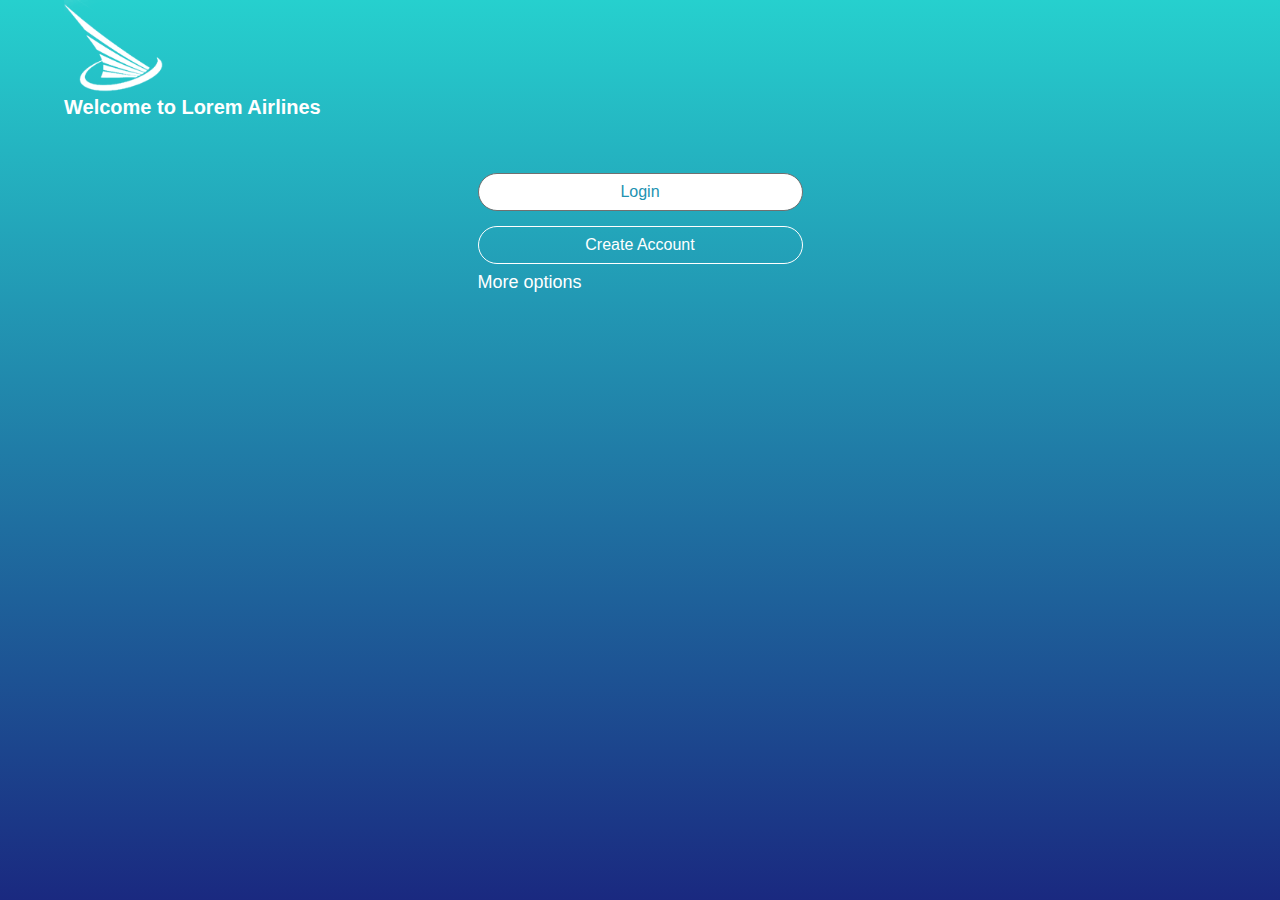
<file: index.html>
<!DOCTYPE html>
<html>

<head>
    <meta charset="utf-8">
    <meta name="viewport" content="width=device-width, initial-scale=1.0">
    <title>werkwerk</title>
    <link rel="stylesheet" href="assets/bootstrap/css/bootstrap.min.css">
    <link rel="stylesheet" href="assets/fonts/font-awesome.min.css">
    <link rel="stylesheet" href="assets/css/slick-theme.css">
    <link rel="stylesheet" href="assets/css/slick.css">
    <link rel="stylesheet" href="assets/css/styles.css">
</head>

<body class="gradientbg">
    <div>
        <div></div>
        <div><img src="assets/img/Logo3.png" style="height:92px;margin-left:5%;"></div>
        <div>
            <p class="welcome">Welcome to Lorem Airlines</p>
        </div>
    </div>
    <div class="login-signup">
        <div style="margin:0 auto;max-width:325px;"><a class="btn btn-primary whiteBtn" role="button" href="login.html">Login</a><a class="btn btn-primary signUpBtn" role="button" href="login.html">Create Account</a><a href="login-options.html" class="moreOptionsBtn">More options</a></div>
    </div>
    <script src="assets/js/jquery.min.js"></script>
    <script src="assets/bootstrap/js/bootstrap.min.js"></script>
    <script src="assets/js/main.js"></script>
    <script src="assets/js/slick.min.js"></script>
</body>

</html>
</file>
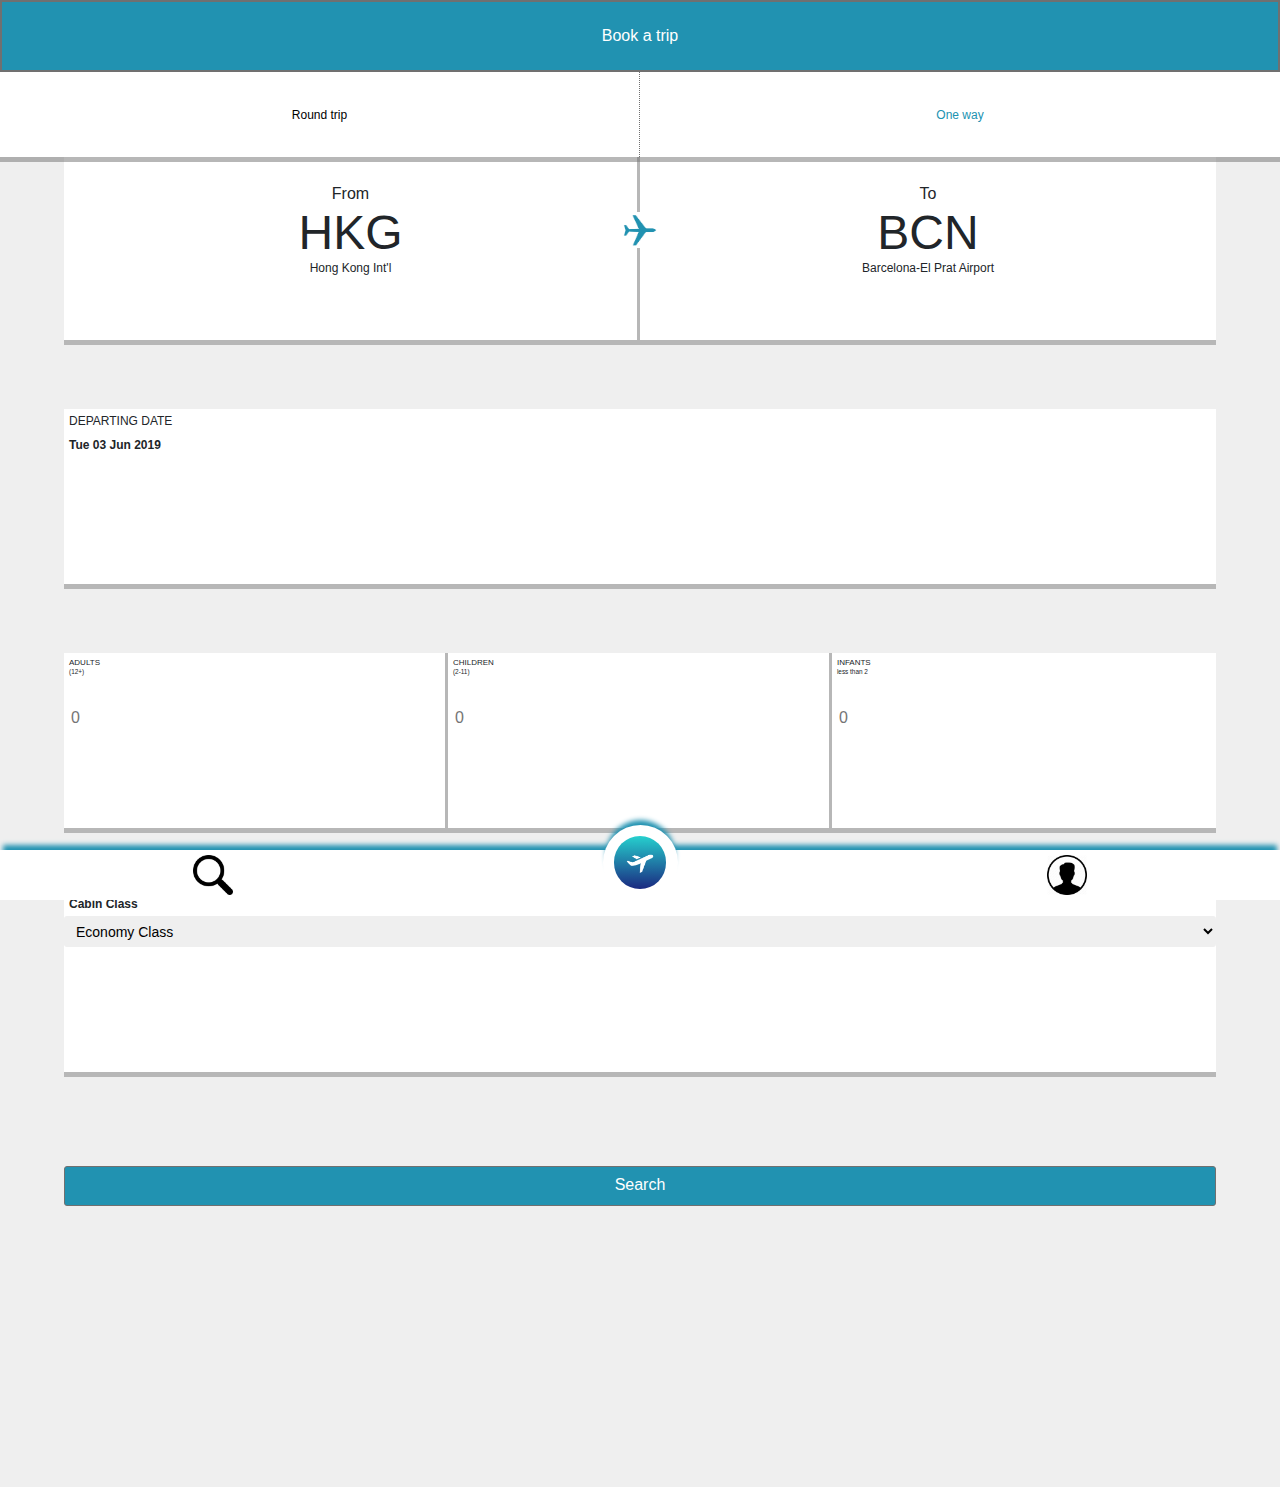
<file: booking-one-way.html>
<!DOCTYPE html>
<html>

<head>
    <meta charset="utf-8">
    <meta name="viewport" content="width=device-width, initial-scale=1.0">
    <title>werkwerk</title>
    <link rel="stylesheet" href="assets/bootstrap/css/bootstrap.min.css">
    <link rel="stylesheet" href="assets/fonts/font-awesome.min.css">
    <link rel="stylesheet" href="assets/css/slick-theme.css">
    <link rel="stylesheet" href="assets/css/slick.css">
    <link rel="stylesheet" href="assets/css/styles.css">
</head>

<body class="graybg">
    <div class="fixed-top headcont">
        <div class="colored-head cont">
            <h1 class="text-center" style="color:#fff;">Book a trip</h1>
        </div>
        <div class="head2" style="border-bottom:solid 5px rgba(112,112,112,0.5);">
            <div class="cont" style="border-right:1px dotted #707070;"><a href="booking-round-trip.html" style="color:#000000;">Round trip</a></div>
            <div class="cont"><a href="#" style="color:#2192b1;">One way</a></div>
        </div>
    </div>
    <div class="flight-box cont" style="margin-top:120px;"><img src="assets/img/flight logo2blue.png" style="position:absolute;height:4%;background-color:#fff;">
        <div class="cont" style="border-right:solid 3px rgba(112,112,112,0.5);">
            <div>
                <h2>From</h2>
                <h1>HKG</h1>
                <h3>Hong Kong Int'l</h3>
            </div>
        </div>
        <div class="cont">
            <div>
                <h2>To</h2>
                <h1>BCN</h1>
                <h3>Barcelona-El Prat Airport</h3>
            </div>
        </div>
    </div>
    <div class="flight-box-small cont" style="margin-top:5%;">
        <div style="/*border-right:solid 3px rgba(112,112,112,0.5);*/">
            <h2>DEPARTING DATE</h2>
            <h3>Tue 03 Jun 2019</h3>
        </div>
    </div>
    <div class="flight-box-small2 cont" style="margin-top:5%;">
        <div style="border-right:solid 3px rgba(112,112,112,0.5);">
            <h2>ADULTS</h2>
            <h3>(12+)</h3><input type="number" placeholder="0" min="0" style="height:40%;width:90%;margin:0 0 0 5px;border:none;"></div>
        <div style="border-right:solid 3px rgba(112,112,112,0.5);">
            <h2>CHILDREN</h2>
            <h3>(2-11)</h3><input type="number" placeholder="0" min="0" style="height:40%;width:90%;margin:0 0 0 5px;border:none;"></div>
        <div>
            <h2>INFANTS</h2>
            <h3>less than 2</h3><input type="number" placeholder="0" min="0" style="height:40%;width:90%;margin:0 0 0 5px;border:none;"></div>
    </div>
    <div class="flight-box-small2" style="margin-top:5%;">
        <h1 style="margin:5px;">Cabin Class</h1><select class="form-control-sm"><optgroup label="Cabin Class"><option value="12" selected="">Economy Class</option><option value="13">Premium Economy Class</option><option value="14">Business Class</option><option value="">First Class</option></optgroup></select></div>
    <div
        class="blueBtn cont"><a class="btn btn-primary" role="button" href="departing-flights.html">Search</a></div>
        <div class="cont circle-nav fixed-bottom" style="background-color:#fff;">
            <div class="cont circle-nav2"><img src="assets/img/flight3.png" style="width:60%;"></div>
        </div>
        <div class="fixed-bottom navbar-bottom">
            <div class="cont"><a class="btn btn-primary" role="button" href="landing-page.html" style="background-image:url(&quot;assets/img/magnifying.png&quot;);background-color:transparent;background-position:center;background-size:contain;background-repeat:no-repeat;height:80%;width:100%;"></a></div>
            <div
                class="cont"></div>
        <div class="cont"><a class="btn btn-primary" role="button" href="#" style="background-image:url(&quot;assets/img/Profile.png&quot;);background-color:transparent;background-position:center;background-size:contain;background-repeat:no-repeat;height:80%;width:100%;"></a></div>
        </div>
        <script src="assets/js/jquery.min.js"></script>
        <script src="assets/bootstrap/js/bootstrap.min.js"></script>
        <script src="assets/js/main.js"></script>
        <script src="assets/js/slick.min.js"></script>
</body>

</html>
</file>
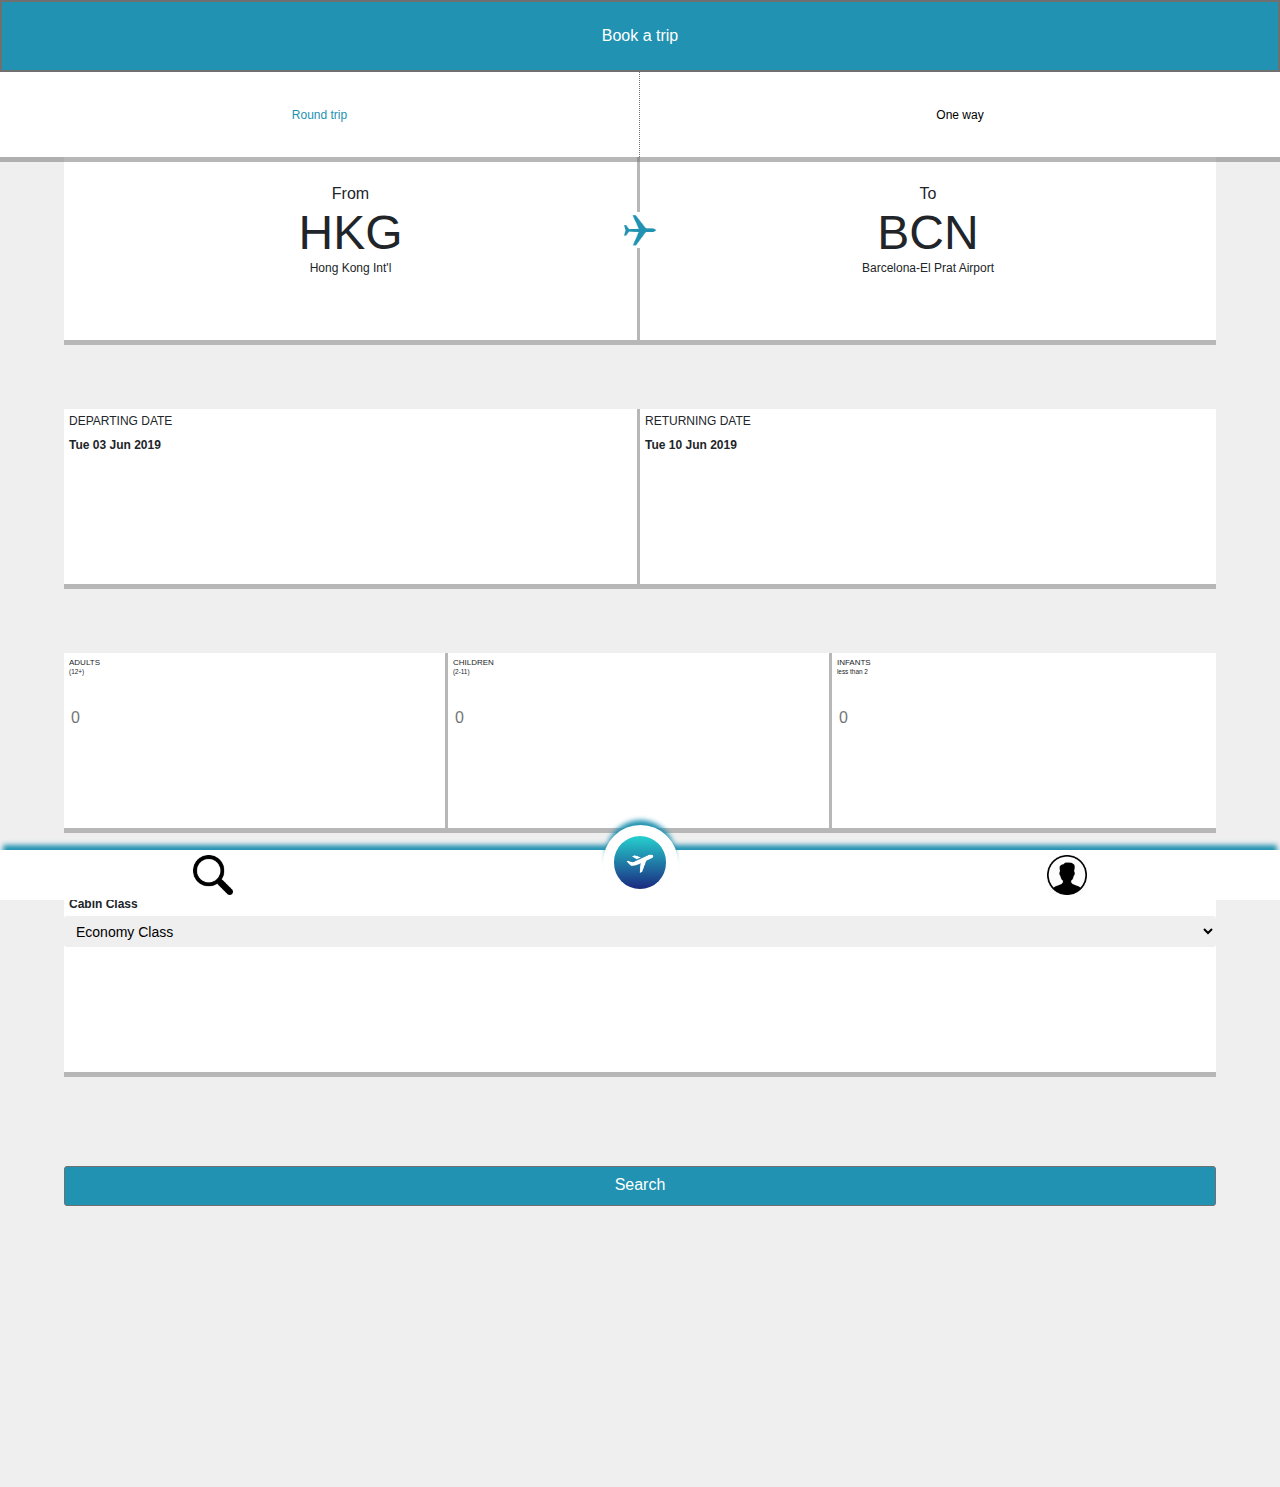
<file: booking-round-trip.html>
<!DOCTYPE html>
<html>

<head>
    <meta charset="utf-8">
    <meta name="viewport" content="width=device-width, initial-scale=1.0">
    <title>werkwerk</title>
    <link rel="stylesheet" href="assets/bootstrap/css/bootstrap.min.css">
    <link rel="stylesheet" href="assets/fonts/font-awesome.min.css">
    <link rel="stylesheet" href="assets/css/slick-theme.css">
    <link rel="stylesheet" href="assets/css/slick.css">
    <link rel="stylesheet" href="assets/css/styles.css">
</head>

<body class="graybg">
    <div class="fixed-top headcont">
        <div class="colored-head cont">
            <h1 class="text-center" style="color:#fff;">Book a trip</h1>
        </div>
        <div class="head2" style="border-bottom:solid 5px rgba(112,112,112,0.5);">
            <div class="cont" style="border-right:1px dotted #707070;"><a href="#" style="color:#2192b1;">Round trip</a></div>
            <div class="cont"><a href="booking-one-way.html" style="color:#000000;">One way</a></div>
        </div>
    </div>
    <div class="flight-box cont" style="margin-top:120px;"><img src="assets/img/flight logo2blue.png" style="position:absolute;height:4%;background-color:#fff;">
        <div class="cont" style="border-right:solid 3px rgba(112,112,112,0.5);">
            <div>
                <h2>From</h2>
                <h1>HKG</h1>
                <h3>Hong Kong Int'l</h3>
            </div>
        </div>
        <div class="cont">
            <div>
                <h2>To</h2>
                <h1>BCN</h1>
                <h3>Barcelona-El Prat Airport</h3>
            </div>
        </div>
    </div>
    <div class="flight-box-small cont" style="margin-top:5%;">
        <div style="border-right:solid 3px rgba(112,112,112,0.5);">
            <h2>DEPARTING DATE</h2>
            <h3>Tue 03 Jun 2019</h3>
        </div>
        <div>
            <h2>RETURNING DATE</h2>
            <h3>Tue 10 Jun 2019</h3>
        </div>
    </div>
    <div class="flight-box-small2 cont" style="margin-top:5%;">
        <div style="border-right:solid 3px rgba(112,112,112,0.5);">
            <h2>ADULTS</h2>
            <h3>(12+)</h3><input type="number" placeholder="0" min="0" style="height:40%;width:90%;margin:0 0 0 5px;border:none;"></div>
        <div style="border-right:solid 3px rgba(112,112,112,0.5);">
            <h2>CHILDREN</h2>
            <h3>(2-11)</h3><input type="number" placeholder="0" min="0" style="height:40%;width:90%;margin:0 0 0 5px;border:none;"></div>
        <div>
            <h2>INFANTS</h2>
            <h3>less than 2</h3><input type="number" placeholder="0" min="0" style="height:40%;width:90%;margin:0 0 0 5px;border:none;"></div>
    </div>
    <div class="flight-box-small2" style="margin-top:5%;">
        <h1 style="margin:5px;">Cabin Class</h1><select class="form-control-sm"><optgroup label="Cabin Class"><option value="12" selected="">Economy Class</option><option value="13">Premium Economy Class</option><option value="14">Business Class</option><option value="">First Class</option></optgroup></select></div>
    <div
        class="blueBtn cont"><a class="btn btn-primary" role="button" href="departing-flights.html">Search</a></div>
        <div class="cont circle-nav fixed-bottom" style="background-color:#fff;">
            <div class="cont circle-nav2"><img src="assets/img/flight3.png" style="width:60%;"></div>
        </div>
        <div class="fixed-bottom navbar-bottom">
            <div class="cont"><a class="btn btn-primary" role="button" href="landing-page.html" style="background-image:url(&quot;assets/img/magnifying.png&quot;);background-color:transparent;background-position:center;background-size:contain;background-repeat:no-repeat;height:80%;width:100%;"></a></div>
            <div
                class="cont"></div>
        <div class="cont"><a class="btn btn-primary" role="button" href="#" style="background-image:url(&quot;assets/img/Profile.png&quot;);background-color:transparent;background-position:center;background-size:contain;background-repeat:no-repeat;height:80%;width:100%;"></a></div>
        </div>
        <script src="assets/js/jquery.min.js"></script>
        <script src="assets/bootstrap/js/bootstrap.min.js"></script>
        <script src="assets/js/main.js"></script>
        <script src="assets/js/slick.min.js"></script>
</body>

</html>
</file>
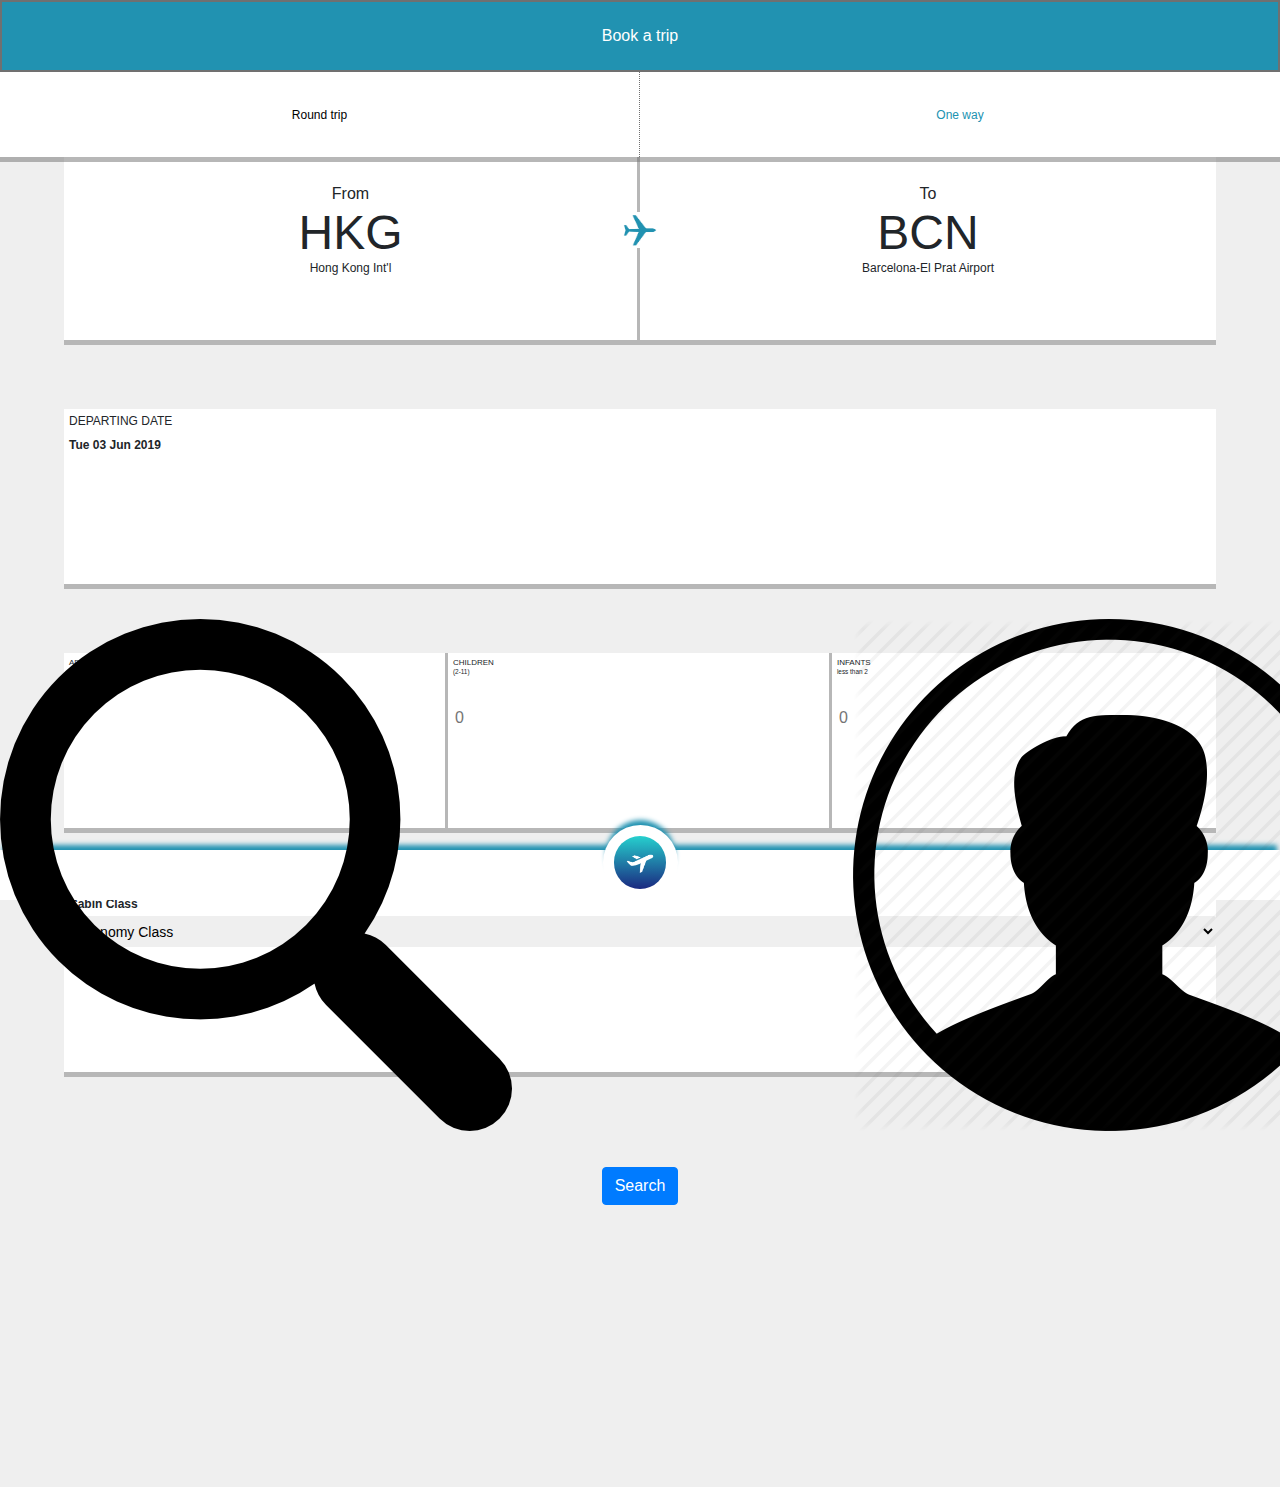
<file: departing-flights.html>
<!DOCTYPE html>
<html>

<head>
    <meta charset="utf-8">
    <meta name="viewport" content="width=device-width, initial-scale=1.0">
    <title>Departing Flights</title>
    <link rel="stylesheet" href="assets/bootstrap/css/bootstrap.min.css">
    <link rel="stylesheet" href="assets/fonts/font-awesome.min.css">
    <link rel="stylesheet" href="assets/css/slick-theme.css">
    <link rel="stylesheet" href="assets/css/slick.css">
    <link rel="stylesheet" href="assets/css/styles.css">
</head>

<body class="graybg">
    <div class="fixed-top headcont">
        <div class="colored-head cont">
            <h1 class="text-center" style="color:#fff;">Book a trip</h1>
        </div>
        <div class="head2" style="border-bottom:solid 5px rgba(112,112,112,0.5);">
            <div class="cont" style="border-right:1px dotted #707070;"><a href="booking-round-trip.html" style="color:#000000;">Round trip</a></div>
            <div class="cont"><a href="#" style="color:#2192b1;">One way</a></div>
        </div>
    </div>
    <div class="flight-box cont" style="margin-top:120px;"><img src="assets/img/flight logo2blue.png" style="position:absolute;height:4%;background-color:#fff;">
        <div class="cont" style="border-right:solid 3px rgba(112,112,112,0.5);">
            <div>
                <h2>From</h2>
                <h1>HKG</h1>
                <h3>Hong Kong Int'l</h3>
            </div>
        </div>
        <div class="cont">
            <div>
                <h2>To</h2>
                <h1>BCN</h1>
                <h3>Barcelona-El Prat Airport</h3>
            </div>
        </div>
    </div>
    <div class="flight-box-small cont" style="margin-top:5%;">
        <div style="/*border-right:solid 3px rgba(112,112,112,0.5);*/">
            <h2>DEPARTING DATE</h2>
            <h3>Tue 03 Jun 2019</h3>
        </div>
    </div>
    <div class="flight-box-small2 cont" style="margin-top:5%;">
        <div style="border-right:solid 3px rgba(112,112,112,0.5);">
            <h2>ADULTS</h2>
            <h3>(12+)</h3><input type="number" placeholder="0" min="0" style="height:40%;width:90%;margin:0 0 0 5px;border:none;"></div>
        <div style="border-right:solid 3px rgba(112,112,112,0.5);">
            <h2>CHILDREN</h2>
            <h3>(2-11)</h3><input type="number" placeholder="0" min="0" style="height:40%;width:90%;margin:0 0 0 5px;border:none;"></div>
        <div>
            <h2>INFANTS</h2>
            <h3>less than 2</h3><input type="number" placeholder="0" min="0" style="height:40%;width:90%;margin:0 0 0 5px;border:none;"></div>
    </div>
    <div class="flight-box-small2" style="margin-top:5%;">
        <h1 style="margin:5px;">Cabin Class</h1><select class="form-control-sm"><optgroup label="Cabin Class"><option value="12" selected="">Economy Class</option><option value="13">Premium Economy Class</option><option value="14">Business Class</option><option value="">First Class</option></optgroup></select></div>
    <div
        class="blueBtn cont"><button class="btn btn-primary" type="button">Search</button></div>
        <div class="cont circle-nav fixed-bottom" style="background-color:#fff;">
            <div class="cont circle-nav2"><img src="assets/img/flight3.png" style="width:60%;"></div>
        </div>
        <div class="fixed-bottom navbar-bottom">
            <div class="cont"><img src="assets/img/magnifying.png"></div>
            <div class="cont"></div>
            <div class="cont"><img src="assets/img/Profile.png"></div>
        </div>
        <script src="assets/js/jquery.min.js"></script>
        <script src="assets/bootstrap/js/bootstrap.min.js"></script>
        <script src="assets/js/main.js"></script>
        <script src="assets/js/slick.min.js"></script>
</body>

</html>
</file>
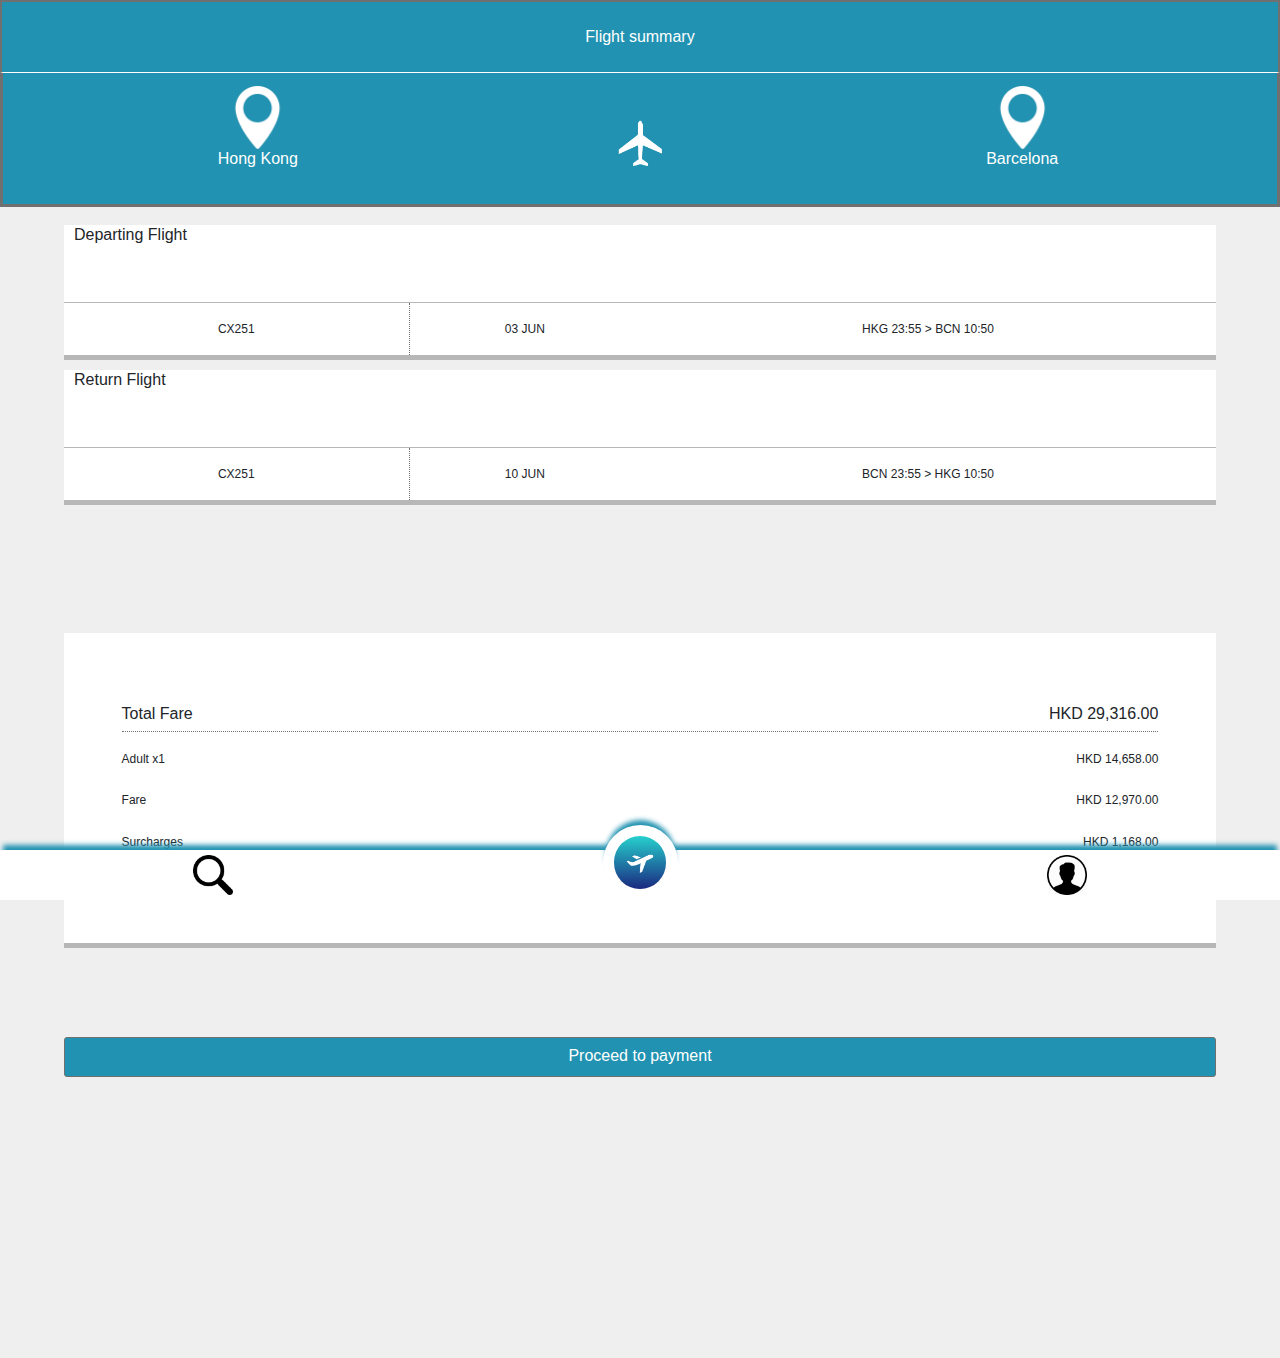
<file: flight-summary.html>
<!DOCTYPE html>
<html>

<head>
    <meta charset="utf-8">
    <meta name="viewport" content="width=device-width, initial-scale=1.0">
    <title>werkwerk</title>
    <link rel="stylesheet" href="assets/bootstrap/css/bootstrap.min.css">
    <link rel="stylesheet" href="assets/fonts/font-awesome.min.css">
    <link rel="stylesheet" href="assets/css/slick-theme.css">
    <link rel="stylesheet" href="assets/css/slick.css">
    <link rel="stylesheet" href="assets/css/styles.css">
</head>

<body class="graybg">
    <div class="fixed-top headcont">
        <div class="colored-head cont" style="border-bottom:none;">
            <h1 class="text-center" style="color:#fff;">Flight summary</h1>
        </div>
        <div class="head3">
            <div class="cont" style="width:40%;">
                <div><img src="assets/img/pin logo.png" style="height:60%;">
                    <h1>Hong Kong</h1>
                </div>
            </div>
            <div class="cont" style="width:20%;">
                <div><img src="assets/img/flight logo3.png" style="transform:rotate(270deg);margin-top:20%;height:50%;"></div>
            </div>
            <div class="cont" style="width:40%;">
                <div><img src="assets/img/pin logo.png" style="height:60%;">
                    <h1>Barcelona</h1>
                </div>
            </div>
        </div>
    </div>
    <div class="flight-summary-box" style="margin-top:25vh;">
        <div style="height:60%;width:100%;border-bottom:solid 1px rgba(112,112,112,0.5);">
            <div style="margin:10px;">
                <h1>Departing Flight</h1>
            </div>
        </div>
        <div style="width:100%;height:40%;display:flex;">
            <div class="cont" style="width:30%;border-right:dotted 0.075rem #707070;text-align:center;justify-content:center;">
                <div>
                    <h2 style="margin:auto;"><strong>CX251</strong></h2>
                </div>
            </div>
            <div class="cont" style="width:20%;text-align:center;justify-content:center;">
                <div class="cont">
                    <h2>03 JUN</h2>
                </div>
            </div>
            <div class="cont" style="width:50%;text-align:center;justify-content:center;">
                <div class="cont">
                    <h2>HKG <strong>23:55 &gt;</strong> BCN <strong>10:50</strong></h2>
                </div>
            </div>
        </div>
    </div>
    <div class="flight-summary-box">
        <div style="height:60%;width:100%;border-bottom:solid 1px rgba(112,112,112,0.5);">
            <div style="margin:10px;">
                <h1>Return Flight</h1>
            </div>
        </div>
        <div style="width:100%;height:40%;display:flex;">
            <div class="cont" style="width:30%;border-right:dotted 0.075rem #707070;text-align:center;justify-content:center;">
                <div>
                    <h2 style="margin:auto;"><strong>CX251</strong></h2>
                </div>
            </div>
            <div class="cont" style="width:20%;text-align:center;justify-content:center;">
                <div class="cont">
                    <h2>10 JUN</h2>
                </div>
            </div>
            <div class="cont" style="width:50%;text-align:center;justify-content:center;">
                <div class="cont">
                    <h2>BCN&nbsp;<strong>23:55 &gt;</strong> HKG&nbsp;<strong>10:50</strong></h2>
                </div>
            </div>
        </div>
    </div>
    <div class="flight-price-box cont" style="margin-top:10%;">
        <div style="width:90%;height:90%;">
            <div style="width:100%;height:30%;border-bottom:dotted 0.075rem #707070;justify-content:space-between;display:flex;">
                <h2>Total Fare</h2>
                <h2>HKD <strong>29,316.00</strong></h2>
            </div>
            <div style="width:100%;height:15%;justify-content:space-between;display:flex;">
                <h3>Adult x1</h3>
                <h3>HKD <strong>14,658.00</strong></h3>
            </div>
            <div style="width:100%;height:15%;justify-content:space-between;display:flex;">
                <h3>Fare</h3>
                <h3>HKD <strong>12,970.00</strong></h3>
            </div>
            <div style="width:100%;height:15%;justify-content:space-between;display:flex;">
                <h3>Surcharges</h3>
                <h3>HKD <strong>1,168.00</strong></h3>
            </div>
            <div style="width:100%;height:15%;justify-content:space-between;display:flex;">
                <h3>Taxes</h3>
                <h3>HKD <strong>520.00</strong></h3>
            </div>
        </div>
    </div>
    <div class="cont circle-nav fixed-bottom" style="background-color:#fff;">
        <div class="cont circle-nav2"><img src="assets/img/flight3.png" style="width:60%;"></div>
    </div>
    <div class="fixed-bottom navbar-bottom">
        <div class="cont"><a class="btn btn-primary" role="button" href="landing-page.html" style="background-image:url(&quot;assets/img/magnifying.png&quot;);"></a></div>
        <div class="cont"></div>
        <div class="cont"><a class="btn btn-primary" role="button" href="#" style="background-image:url(&quot;assets/img/Profile.png&quot;);background-color:transparent;background-position:center;background-size:contain;background-repeat:no-repeat;height:80%;width:100%;"></a></div>
    </div>
    <div class="blueBtn cont"><a class="btn btn-primary" role="button" href="payment.html">Proceed to payment</a></div>
    <script src="assets/js/jquery.min.js"></script>
    <script src="assets/bootstrap/js/bootstrap.min.js"></script>
    <script src="assets/js/main.js"></script>
    <script src="assets/js/slick.min.js"></script>
</body>

</html>
</file>
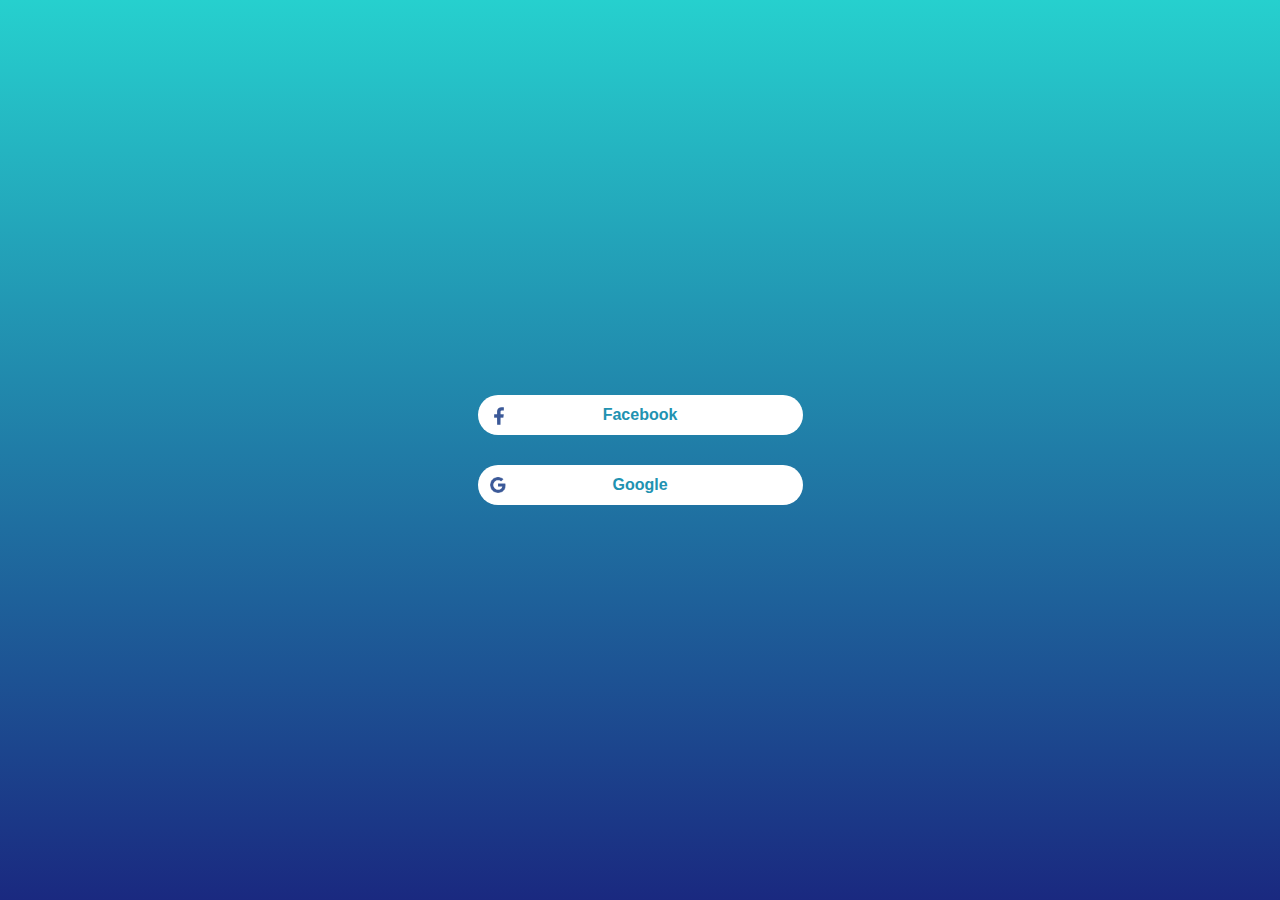
<file: login-options.html>
<!DOCTYPE html>
<html>

<head>
    <meta charset="utf-8">
    <meta name="viewport" content="width=device-width, initial-scale=1.0">
    <title>werkwerk</title>
    <link rel="stylesheet" href="assets/bootstrap/css/bootstrap.min.css">
    <link rel="stylesheet" href="assets/fonts/font-awesome.min.css">
    <link rel="stylesheet" href="assets/css/slick-theme.css">
    <link rel="stylesheet" href="assets/css/slick.css">
    <link rel="stylesheet" href="assets/css/styles.css">
</head>

<body class="gradientbg">
    <div style="display:flex;height:100%;justify-content:center;align-items:center;">
        <div style="width:100%;max-width:325px;">
            <div class="cont whiteBtn" style="margin:0 0 30px;height:10vh;max-height:40px;width:100%;">
                <div style="height:100%;width:20%;"><img src="assets/img/FB.png" style="height:80%;margin:10%;"></div>
                <div style="width:325px;"><a class="btn btn-primary" role="button" href="landing-page.html" style="font-weight:600;border:none;background:transparent;width:80%;margin-top:auto;color:#2192b1;">Facebook</a></div>
            </div>
            <div class="cont whiteBtn" style="margin:0;height:10vh;max-height:40px;width:100%;">
                <div style="height:100%;width:20%;"><img src="assets/img/Google.png" style="height:60%;margin:15%;"></div>
                <div style="width:325px;"><a class="btn btn-primary" role="button" href="landing-page.html" style="font-weight:600;border:none;background:transparent;width:80%;margin-top:auto;color:#2192b1;">Google</a></div>
            </div>
        </div>
    </div>
    <script src="assets/js/jquery.min.js"></script>
    <script src="assets/bootstrap/js/bootstrap.min.js"></script>
    <script src="assets/js/main.js"></script>
    <script src="assets/js/slick.min.js"></script>
</body>

</html>
</file>
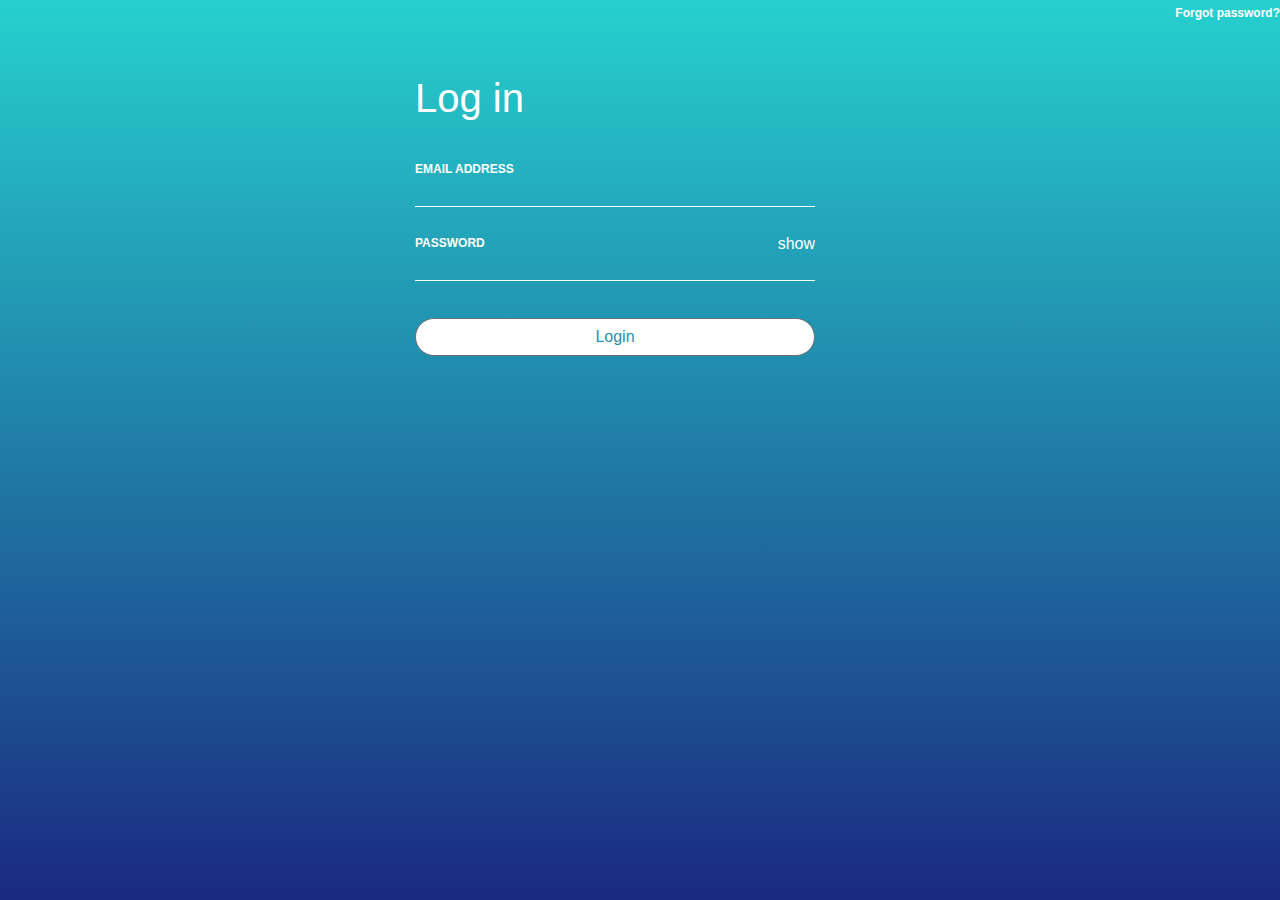
<file: login.html>
<!DOCTYPE html>
<html>

<head>
    <meta charset="utf-8">
    <meta name="viewport" content="width=device-width, initial-scale=1.0">
    <title>werkwerk</title>
    <link rel="stylesheet" href="assets/bootstrap/css/bootstrap.min.css">
    <link rel="stylesheet" href="assets/fonts/font-awesome.min.css">
    <link rel="stylesheet" href="assets/css/slick-theme.css">
    <link rel="stylesheet" href="assets/css/slick.css">
    <link rel="stylesheet" href="assets/css/styles.css">
</head>

<body class="gradientbg">
    <div style="text-align:right;"><a href="#">Forgot password?</a></div>
    <div>
        <div style="margin:0 auto;max-width:500px;">
            <div class="login">
                <h1>Log in</h1>
                <h6 style="margin-top:10%;">EMAIL ADDRESS</h6><input type="email" autocomplete="off" class="input-login">
                <div style="margin-top:20px;display:flex;justify-content:space-between;">
                    <h6 style="margin-top:.5rem;">PASSWORD</h6><input class="transparentBtn" type="button" onclick="hidePass()" value="show";></div><input type="password" id="myInput" class="input-login">
                <div style="text-align:center;"><a class="btn btn-primary whiteBtn" role="button" href="landing-page.html">Login</a></div>
            </div>
        </div>
    </div>
    <script src="assets/js/jquery.min.js"></script>
    <script src="assets/bootstrap/js/bootstrap.min.js"></script>
    <script src="assets/js/main.js"></script>
    <script src="assets/js/slick.min.js"></script>
</body>

</html>
</file>
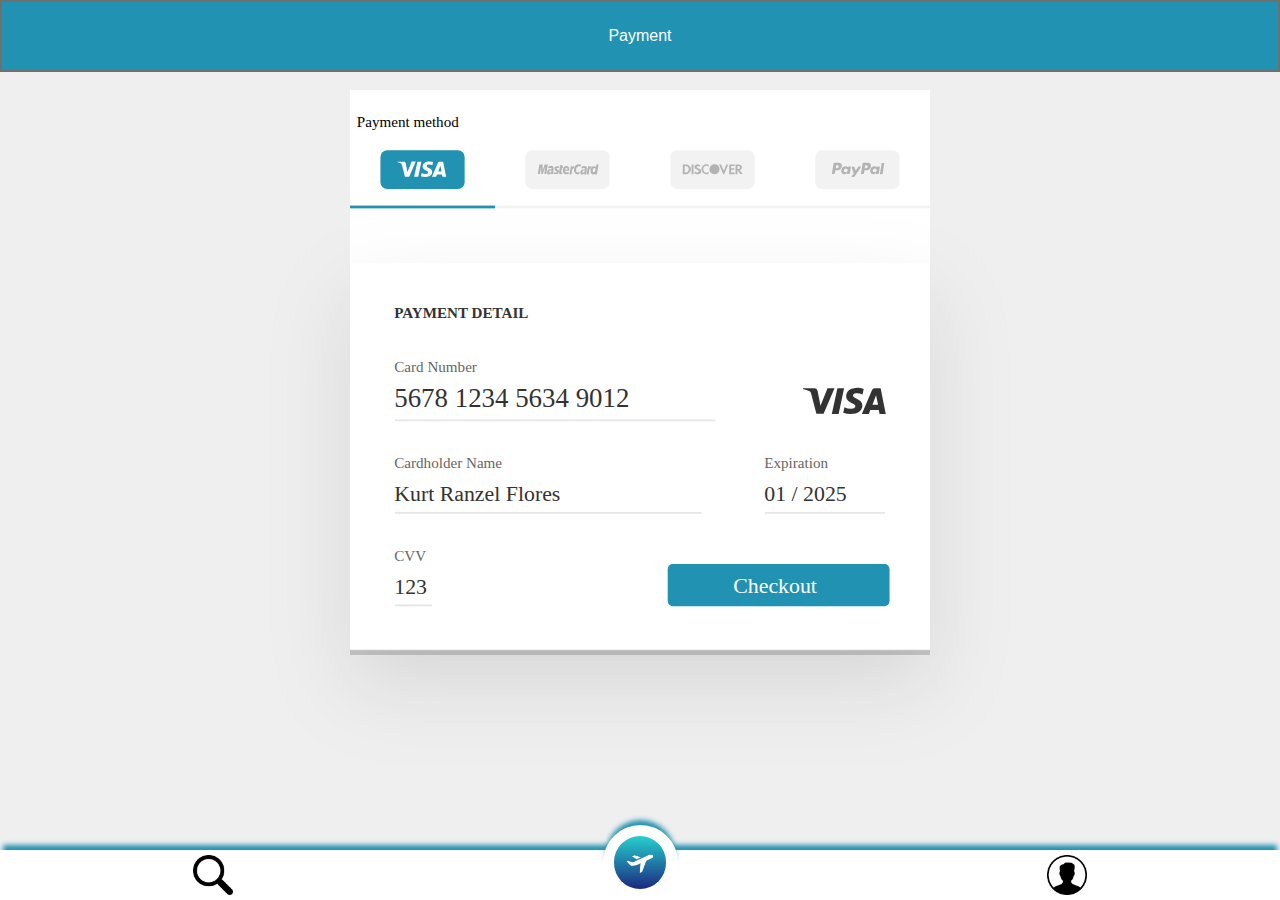
<file: payment.html>
<!DOCTYPE html>
<html>

<head>
    <meta charset="utf-8">
    <meta name="viewport" content="width=device-width, initial-scale=1.0">
    <title>werkwerk</title>
    <link rel="stylesheet" href="assets/bootstrap/css/bootstrap.min.css">
    <link rel="stylesheet" href="assets/fonts/font-awesome.min.css">
    <link rel="stylesheet" href="assets/css/slick-theme.css">
    <link rel="stylesheet" href="assets/css/slick.css">
    <link rel="stylesheet" href="assets/css/styles.css">
</head>

<body class="graybg">
    <div class="fixed-top headcont">
        <div class="colored-head cont">
            <h1 class="text-center" style="color:#fff;">Payment</h1>
        </div>
    </div>
    <div class="cont" style="height:100vh;">
        <div style="width:100%;height:80vh;"><a class="btn btn-primary" role="button" href="ticket.html" style="background-image:url(&quot;assets/img/payment.svg&quot;);height:100%;width:100%;background-color:transparent;background-position:center;background-size:contain;background-repeat:no-repeat;border:none;"></a></div>
    </div>
    <div class="cont circle-nav fixed-bottom" style="background-color:#fff;">
        <div class="cont circle-nav2"><img src="assets/img/flight3.png" style="width:60%;"></div>
    </div>
    <div class="fixed-bottom navbar-bottom">
        <div class="cont"><a class="btn btn-primary" role="button" href="landing-page.html" style="background-image:url(&quot;assets/img/magnifying.png&quot;);"></a></div>
        <div class="cont"></div>
        <div class="cont"><a class="btn btn-primary" role="button" href="#" style="background-image:url(&quot;assets/img/Profile.png&quot;);background-color:transparent;background-position:center;background-size:contain;background-repeat:no-repeat;height:80%;width:100%;"></a></div>
    </div>
    <script src="assets/js/jquery.min.js"></script>
    <script src="assets/bootstrap/js/bootstrap.min.js"></script>
    <script src="assets/js/main.js"></script>
    <script src="assets/js/slick.min.js"></script>
</body>

</html>
</file>
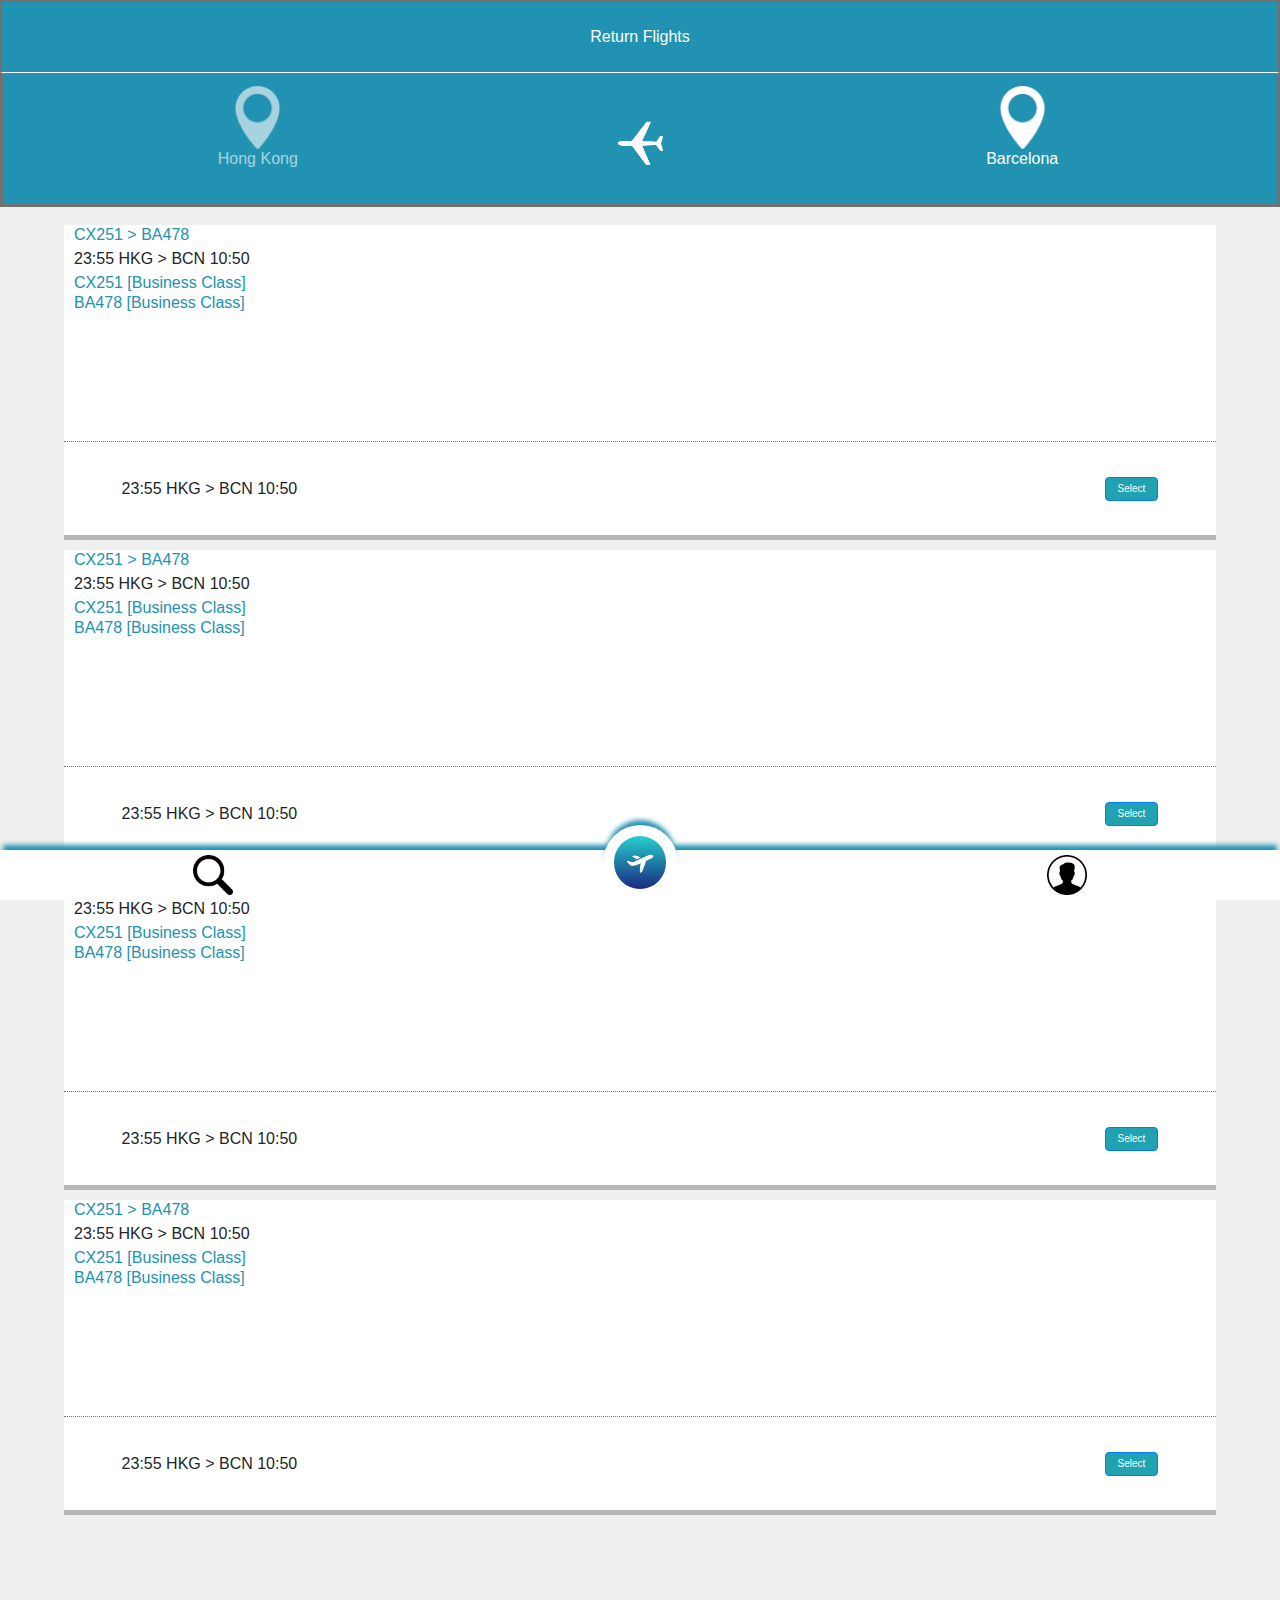
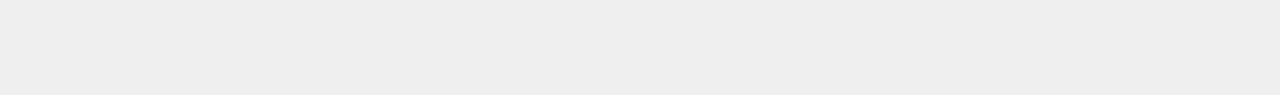
<file: return-flights.html>
<!DOCTYPE html>
<html>

<head>
    <meta charset="utf-8">
    <meta name="viewport" content="width=device-width, initial-scale=1.0">
    <title>werkwerk</title>
    <link rel="stylesheet" href="assets/bootstrap/css/bootstrap.min.css">
    <link rel="stylesheet" href="assets/fonts/font-awesome.min.css">
    <link rel="stylesheet" href="assets/css/slick-theme.css">
    <link rel="stylesheet" href="assets/css/slick.css">
    <link rel="stylesheet" href="assets/css/styles.css">
</head>

<body class="graybg">
    <div class="fixed-top headcont">
        <div class="colored-head cont" style="border-bottom:none;">
            <h1 class="text-center" style="color:#fff;">Return Flights</h1>
        </div>
        <div class="head3">
            <div class="cont" style="opacity:0.6;width:40%;">
                <div><img src="assets/img/pin logo.png" style="height:60%;">
                    <h1>Hong Kong</h1>
                </div>
            </div>
            <div class="cont" style="width:20%;">
                <div><img src="assets/img/flight logo3.png" style="transform:scaleX(-1);margin-top:20%;height:50%;"></div>
            </div>
            <div class="cont" style="width:40%;">
                <div><img src="assets/img/pin logo.png" style="height:60%;">
                    <h1>Barcelona</h1>
                </div>
            </div>
        </div>
    </div>
    <div class="flight-search-box" style="margin-top:25vh;">
        <div style="height:70%;width:100%;border-bottom:0.07rem dotted #707070;">
            <div>
                <h3>CX251 &gt; BA478</h3>
                <h2><strong>23:55 </strong>HKG &gt; BCN <strong>10:50</strong></h2>
                <h3>CX251 [Business Class]</h3>
                <h3>BA478 [Business Class]</h3>
            </div>
        </div>
        <div style="width:100%;height:30%;display:flex;justify-content:space-between;">
            <div class="cont" style="margin:auto;">
                <h2><strong>23:55 </strong>HKG &gt; BCN <strong>10:50</strong></h2><a class="btn btn-primary flight-select" role="button" href="flight-summary.html" style="line-height:10px;">Select</a></div>
        </div>
    </div>
    <div class="flight-search-box">
        <div style="height:70%;width:100%;border-bottom:0.07rem dotted #707070;">
            <div>
                <h3>CX251 &gt; BA478</h3>
                <h2><strong>23:55 </strong>HKG &gt; BCN <strong>10:50</strong></h2>
                <h3>CX251 [Business Class]</h3>
                <h3>BA478 [Business Class]</h3>
            </div>
        </div>
        <div style="width:100%;height:30%;display:flex;justify-content:space-between;">
            <div class="cont" style="margin:auto;">
                <h2><strong>23:55 </strong>HKG &gt; BCN <strong>10:50</strong></h2><a class="btn btn-primary flight-select" role="button" href="flight-summary.html" style="line-height:10px;">Select</a></div>
        </div>
    </div>
    <div class="flight-search-box">
        <div style="height:70%;width:100%;border-bottom:0.07rem dotted #707070;">
            <div>
                <h3>CX251 &gt; BA478</h3>
                <h2><strong>23:55 </strong>HKG &gt; BCN <strong>10:50</strong></h2>
                <h3>CX251 [Business Class]</h3>
                <h3>BA478 [Business Class]</h3>
            </div>
        </div>
        <div style="width:100%;height:30%;display:flex;justify-content:space-between;">
            <div class="cont" style="margin:auto;">
                <h2><strong>23:55 </strong>HKG &gt; BCN <strong>10:50</strong></h2><a class="btn btn-primary flight-select" role="button" href="flight-summary.html" style="line-height:10px;">Select</a></div>
        </div>
    </div>
    <div class="flight-search-box" style="margin-bottom:20vh;">
        <div style="height:70%;width:100%;border-bottom:0.07rem dotted #707070;">
            <div>
                <h3>CX251 &gt; BA478</h3>
                <h2><strong>23:55 </strong>HKG &gt; BCN <strong>10:50</strong></h2>
                <h3>CX251 [Business Class]</h3>
                <h3>BA478 [Business Class]</h3>
            </div>
        </div>
        <div style="width:100%;height:30%;display:flex;justify-content:space-between;">
            <div class="cont" style="margin:auto;">
                <h2><strong>23:55 </strong>HKG &gt; BCN <strong>10:50</strong></h2><a class="btn btn-primary flight-select" role="button" href="flight-summary.html" style="line-height:10px;">Select</a></div>
        </div>
    </div>
    <div class="cont circle-nav fixed-bottom" style="background-color:#fff;">
        <div class="cont circle-nav2"><img src="assets/img/flight3.png" style="width:60%;"></div>
    </div>
    <div class="fixed-bottom navbar-bottom">
        <div class="cont"><a class="btn btn-primary" role="button" href="landing-page.html" style="background-image:url(&quot;assets/img/magnifying.png&quot;);"></a></div>
        <div class="cont"></div>
        <div class="cont"><a class="btn btn-primary" role="button" href="#" style="background-image:url(&quot;assets/img/Profile.png&quot;);background-color:transparent;background-position:center;background-size:contain;background-repeat:no-repeat;height:80%;width:100%;"></a></div>
    </div>
    <script src="assets/js/jquery.min.js"></script>
    <script src="assets/bootstrap/js/bootstrap.min.js"></script>
    <script src="assets/js/main.js"></script>
    <script src="assets/js/slick.min.js"></script>
</body>

</html>
</file>
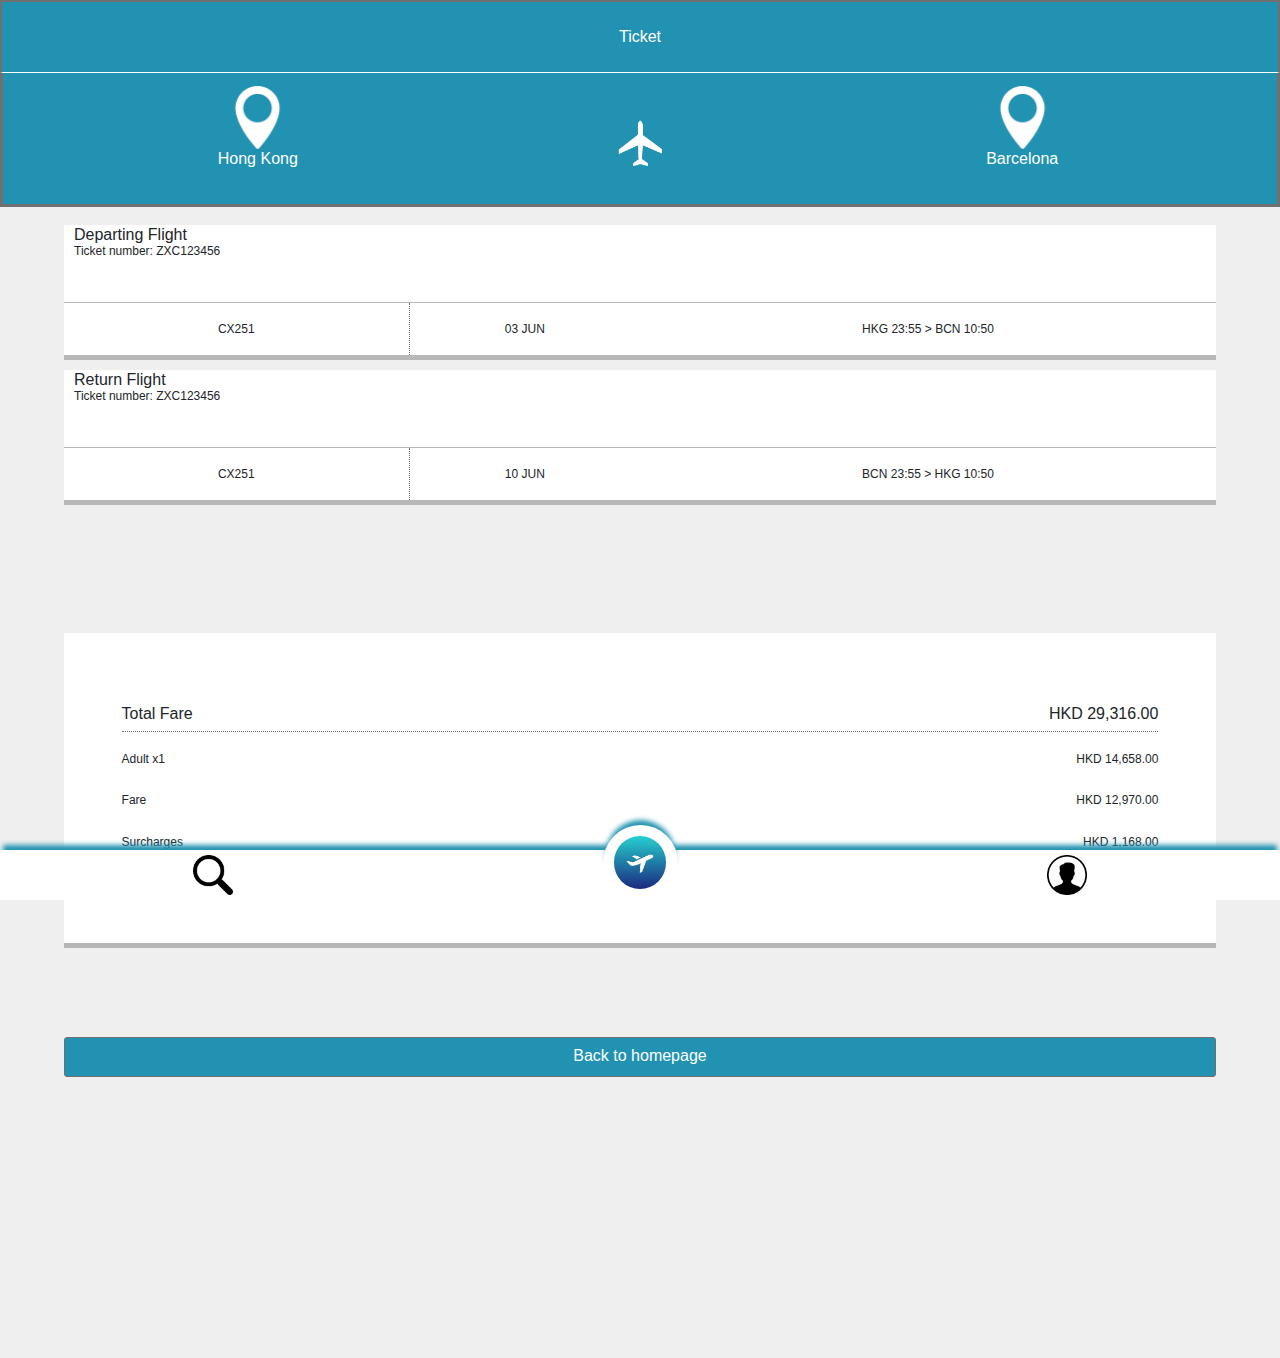
<file: ticket.html>
<!DOCTYPE html>
<html>

<head>
    <meta charset="utf-8">
    <meta name="viewport" content="width=device-width, initial-scale=1.0">
    <title>werkwerk</title>
    <link rel="stylesheet" href="assets/bootstrap/css/bootstrap.min.css">
    <link rel="stylesheet" href="assets/fonts/font-awesome.min.css">
    <link rel="stylesheet" href="assets/css/slick-theme.css">
    <link rel="stylesheet" href="assets/css/slick.css">
    <link rel="stylesheet" href="assets/css/styles.css">
</head>

<body class="graybg">
    <div class="fixed-top headcont">
        <div class="colored-head cont" style="border-bottom:none;">
            <h1 class="text-center" style="color:#fff;">Ticket</h1>
        </div>
        <div class="head3">
            <div class="cont" style="width:40%;">
                <div><img src="assets/img/pin logo.png" style="height:60%;">
                    <h1>Hong Kong</h1>
                </div>
            </div>
            <div class="cont" style="width:20%;">
                <div><img src="assets/img/flight logo3.png" style="transform:rotate(270deg);margin-top:20%;height:50%;"></div>
            </div>
            <div class="cont" style="width:40%;">
                <div><img src="assets/img/pin logo.png" style="height:60%;">
                    <h1>Barcelona</h1>
                </div>
            </div>
        </div>
    </div>
    <div class="flight-summary-box" style="margin-top:25vh;">
        <div style="height:60%;width:100%;border-bottom:solid 1px rgba(112,112,112,0.5);">
            <div style="margin:10px;">
                <h1>Departing Flight</h1>
                <h6><strong>Ticket number: ZXC123456</strong></h6>
            </div>
        </div>
        <div style="width:100%;height:40%;display:flex;">
            <div class="cont" style="width:30%;border-right:dotted 0.075rem #707070;text-align:center;justify-content:center;">
                <div>
                    <h2 style="margin:auto;"><strong>CX251</strong></h2>
                </div>
            </div>
            <div class="cont" style="width:20%;text-align:center;justify-content:center;">
                <div class="cont">
                    <h2>03 JUN</h2>
                </div>
            </div>
            <div class="cont" style="width:50%;text-align:center;justify-content:center;">
                <div class="cont">
                    <h2>HKG <strong>23:55 &gt;</strong> BCN <strong>10:50</strong></h2>
                </div>
            </div>
        </div>
    </div>
    <div class="flight-summary-box">
        <div style="height:60%;width:100%;border-bottom:solid 1px rgba(112,112,112,0.5);">
            <div style="margin:10px;">
                <h1>Return Flight</h1>
                <h6><strong>Ticket number: ZXC123456</strong></h6>
            </div>
        </div>
        <div style="width:100%;height:40%;display:flex;">
            <div class="cont" style="width:30%;border-right:dotted 0.075rem #707070;text-align:center;justify-content:center;">
                <div>
                    <h2 style="margin:auto;"><strong>CX251</strong></h2>
                </div>
            </div>
            <div class="cont" style="width:20%;text-align:center;justify-content:center;">
                <div class="cont">
                    <h2>10 JUN</h2>
                </div>
            </div>
            <div class="cont" style="width:50%;text-align:center;justify-content:center;">
                <div class="cont">
                    <h2>BCN&nbsp;<strong>23:55 &gt;</strong> HKG&nbsp;<strong>10:50</strong></h2>
                </div>
            </div>
        </div>
    </div>
    <div class="flight-price-box cont" style="margin-top:10%;">
        <div style="width:90%;height:90%;">
            <div style="width:100%;height:30%;border-bottom:dotted 0.075rem #707070;justify-content:space-between;display:flex;">
                <h2>Total Fare</h2>
                <h2>HKD <strong>29,316.00</strong></h2>
            </div>
            <div style="width:100%;height:15%;justify-content:space-between;display:flex;">
                <h3>Adult x1</h3>
                <h3>HKD <strong>14,658.00</strong></h3>
            </div>
            <div style="width:100%;height:15%;justify-content:space-between;display:flex;">
                <h3>Fare</h3>
                <h3>HKD <strong>12,970.00</strong></h3>
            </div>
            <div style="width:100%;height:15%;justify-content:space-between;display:flex;">
                <h3>Surcharges</h3>
                <h3>HKD <strong>1,168.00</strong></h3>
            </div>
            <div style="width:100%;height:15%;justify-content:space-between;display:flex;">
                <h3>Taxes</h3>
                <h3>HKD <strong>520.00</strong></h3>
            </div>
        </div>
    </div>
    <div class="cont circle-nav fixed-bottom" style="background-color:#fff;">
        <div class="cont circle-nav2"><img src="assets/img/flight3.png" style="width:60%;"></div>
    </div>
    <div class="fixed-bottom navbar-bottom">
        <div class="cont"><a class="btn btn-primary" role="button" href="landing-page.html" style="background-image:url(&quot;assets/img/magnifying.png&quot;);"></a></div>
        <div class="cont"></div>
        <div class="cont"><a class="btn btn-primary" role="button" href="#" style="background-image:url(&quot;assets/img/Profile.png&quot;);background-color:transparent;background-position:center;background-size:contain;background-repeat:no-repeat;height:80%;width:100%;"></a></div>
    </div>
    <div class="blueBtn cont"><a class="btn btn-primary" role="button" href="landing-page.html">Back to homepage</a></div>
    <script src="assets/js/jquery.min.js"></script>
    <script src="assets/bootstrap/js/bootstrap.min.js"></script>
    <script src="assets/js/main.js"></script>
    <script src="assets/js/slick.min.js"></script>
</body>

</html>
</file>
<file: assets/css/styles.css>
.gradientbg {
  background-image:linear-gradient(to bottom,#26D0CE,#1A2980);
  color:#fff;
  font-weight:600;
  height:100vh;
}

.welcome {
  color:#ffffff;
  font-weight:600;
  font-size:20px;
  margin-left:5%;
}

.input-login {
  text-align:left;
  border:0;
  padding:0;
  outline:0;
  background:transparent;
  border-bottom:1px solid #fff;
  width:100%;
  height:20px;
  color:#fff;
}

.signUpBtn {
  margin-top:15px;
  background-color:transparent;
  color:#ffffff;
  width:100%;
  max-width:325px;
  border-radius:21px;
  border-color:#ffffff;
}

.whiteBtn {
  margin-top:35px;
  background-color:#ffffff;
  color:#2192B1;
  width:100%;
  border-color:#707070;
  border-radius:21px;
}

.login-option {
  margin-top:20px;
  background-color:#ffffff;
  color:#2192B1;
  width:100%;
  max-width:325px;
  border-color:#707070;
  border-radius:21px;
}

.moreOptionsBtn {
  font-weight:300;
  font-size:18px;
  margin-top:5px;
  display:flex;
}

.btn-primary:hover {
  color:inherit;
  background-color:inherit;
  border-color:inherit;
}

.whiteBtn:hover {
  color:#2192b1;
  background-color:#ffffff;
  border-color:#707070;
}

a {
  color:#fff;
  font-size:12px;
}

.login {
  margin-left:5%;
  margin-top:10%;
  margin-right:5%;
  max-width:400px;
}

.login-signup {
  text-align:center;
}

h6 {
  font-size:12px;
  font-weight:600;
}

.search-bar {
  margin:0 auto;
  max-width:350px;
  border-color:#707070;
  border-style:solid;
  border-width:1px;
  border-radius:3px;
  width:80%;
  height:45px;
  box-shadow:2px 2px 5px #707070;
}

@media (max-width: 415px) {
  .search-bar {
    margin:0 auto;
    max-width:350px;
    border-color:#707070;
    border-style:solid;
    border-width:1px;
    border-radius:3px;
    width:80%;
    height:45px;
    margin-top:5%;
    box-shadow:2px 2px 5px #707070;
  }
}

.cont {
  display:flex;
  align-items:center;
}

a:hover {
  color:initial;
  text-decoration:initial;
}

p {
  font-size:10px;
}

div.navbar-bottom {
  height:50px;
  display:flex;
  justify-content:space-between;
  background-color:#fff;
  box-shadow:0 -8px 5px -3px #2192B1;
}

div.navbar-bottom > div {
  height:100%;
  width:33.33%;
}

div.navbar-bottom > div > button {
  height:80%;
  margin:0 auto;
}

div.circle-nav {
  border-radius:50%;
  height:75px;
  width:75px;
  margin:auto;
  z-index:2000;
  box-shadow:0 -8px 5px -3px #2192B1;
}

.cont.circle-nav2 {
  border-radius:50%;
  height:70%;
  width:70%;
  background-image:linear-gradient(to bottom,#26D0CE,#1A2980);
  margin:0 auto;
  justify-content:center;
}

.search-bar-text {
  margin-left:10px;
  border:none;
  width:80%;
  height:80%;
  font-weight:100;
}

.colored-head {
  text-align:center;
  width:100%;
  height:8vh;
  background-color:#2192B1;
  border:2px solid #707070;
}

.headcont h1 {
  margin:auto;
  font-size:1rem;
  font-weight:100;
  color:#000;
}

div.headcont > div > div > div > h1 {
  margin:auto;
  font-size:1rem;
  font-weight:100;
  color:#fff;
}

div.head2 {
  width:100%;
  height:10vh;
  display:flex;
}

@media (max-width: 415px) {
  div.head2 {
    width:100%;
    height:6vh;
    display:flex;
  }
}

div.head3 {
  width:100%;
  height:15vh;
  display:flex;
  border-width:1px;
  border:solid;
  border-top:none;
  border-color:#707070;
  background-color:#2192B1;
  border-top:1px solid #fff;
}

@media (max-width: 415px) {
  div.head3 {
    width:100%;
    height:12vh;
    display:flex;
    border-width:1px;
    border:solid;
    border-top:none;
    border-color:#707070;
    background-color:#2192B1;
    border-top:1px solid #fff;
  }
}

div.head2 > div {
  background-color:#fff;
  height:100%;
  width:50%;
  justify-content:center;
}

div.head3 > div {
  background-color:transparent;
  height:100%;
  justify-content:center;
}

div.flight-box-small2 {
  margin:auto;
  width:90%;
  height:20vh;
  background-color:#fff;
  border-bottom:solid 5px rgba(112,112,112,0.5);
}

@media (max-width: 415px) {
  div.flight-box-small2 {
    margin:auto;
    width:90%;
    height:10vh;
    background-color:#fff;
    border-bottom:solid 5px rgba(112,112,112,0.5);
  }
}

div.flight-box-small {
  margin:auto;
  width:90%;
  height:20vh;
  background-color:#fff;
  border-bottom:solid 5px rgba(112,112,112,0.5);
}

div.flight-search-box {
  margin:auto;
  width:90%;
  height:35vh;
  background-color:#fff;
  border-bottom:solid 5px rgba(112,112,112,0.5);
}

@media (max-width: 415px) {
  div.flight-search-box {
    margin:auto;
    width:90%;
    height:25vh;
    background-color:#fff;
    border-bottom:solid 5px rgba(112,112,112,0.5);
  }
}

div.flight-summary-box {
  margin:auto;
  width:90%;
  height:15vh;
  background-color:#fff;
  border-bottom:solid 5px rgba(112,112,112,0.5);
}

@media (max-width: 415px) {
  div.flight-summary-box {
    margin:auto;
    width:90%;
    height:12vh;
    background-color:#fff;
    border-bottom:solid 5px rgba(112,112,112,0.5);
  }
}

div.flight-price-box {
  margin:auto;
  width:90%;
  height:35vh;
  background-color:#fff;
  border-bottom:solid 5px rgba(112,112,112,0.5);
  justify-content:center;
}

@media (max-width: 415px) {
  div.flight-price-box {
    margin:auto;
    width:90%;
    height:25vh;
    background-color:#fff;
    border-bottom:solid 5px rgba(112,112,112,0.5);
    justify-content:center;
  }
}

@media (max-width: 415px) {
  div.flight-box-small {
    margin:auto;
    width:90%;
    height:10vh;
    background-color:#fff;
    border-bottom:solid 5px rgba(112,112,112,0.5);
  }
}

div.flight-box {
  margin:auto;
  width:90%;
  height:25vh;
  background-color:#fff;
  border-bottom:solid 5px rgba(112,112,112,0.5);
  justify-content:center;
}

.graybg {
  background-color:#EFEFEF;
}

div.flight-box-small2 > div {
  width:33.33%;
  height:100%;
  text-align:left;
}

div.flight-box-small > div {
  width:50%;
  height:100%;
  text-align:left;
}

div.flight-box > div {
  width:50%;
  height:100%;
  text-align:center;
  margin:0 auto;
  justify-content:center;
}

div.flight-box h2 {
  font-size:1rem;
  font-weight:300;
  margin:auto;
}

div.flight-box-small h2 {
  margin:5px;
  font-size:12px;
  font-weight:400;
}

div.flight-box h1 {
  font-size:3rem;
  font-weight:300;
  margin:auto;
}

div.flight-box h3 {
  font-size:0.75rem;
  font-weight:100;
  margin:auto;
}

div.flight-box-small h3 {
  font-size:12px;
  font-weight:600;
  margin:10px 0 0 5px;
}

div.flight-box-small2 h1 {
  font-size:0.75rem;
  font-weight:600;
  margin:10px 0 0 5px;
}

div.flight-box-small2 h2 {
  font-size:0.5rem;
  font-weight:100;
  margin:5px 0 0 5px;
}

div.flight-box-small2 h3 {
  font-size:0.4rem;
  font-weight:100;
  margin-left:5px;
}

.drop-down {
  border:none;
  background:transparent;
  color:#000;
  width:100%;
  height:100%;
  text-align:right;
}

div.flight-box-small2 select {
  width:100%;
  border:none;
}

div.blueBtn {
  height:10vh;
  margin-top:5%;
  justify-content:center;
  margin-bottom:20%;
}

div.blueBtn > a, div.blueBtn > a:hover {
  width:90%;
  height:40px;
  background-color:#2192b1;
  border-radius:3px;
  border:1px solid #707070;
}

a.flight-select {
  background-color:#21a2b1;
  height:100%;
  line-height:100%;
  font-size:10px;
  font-weight:100;
}
</file>
